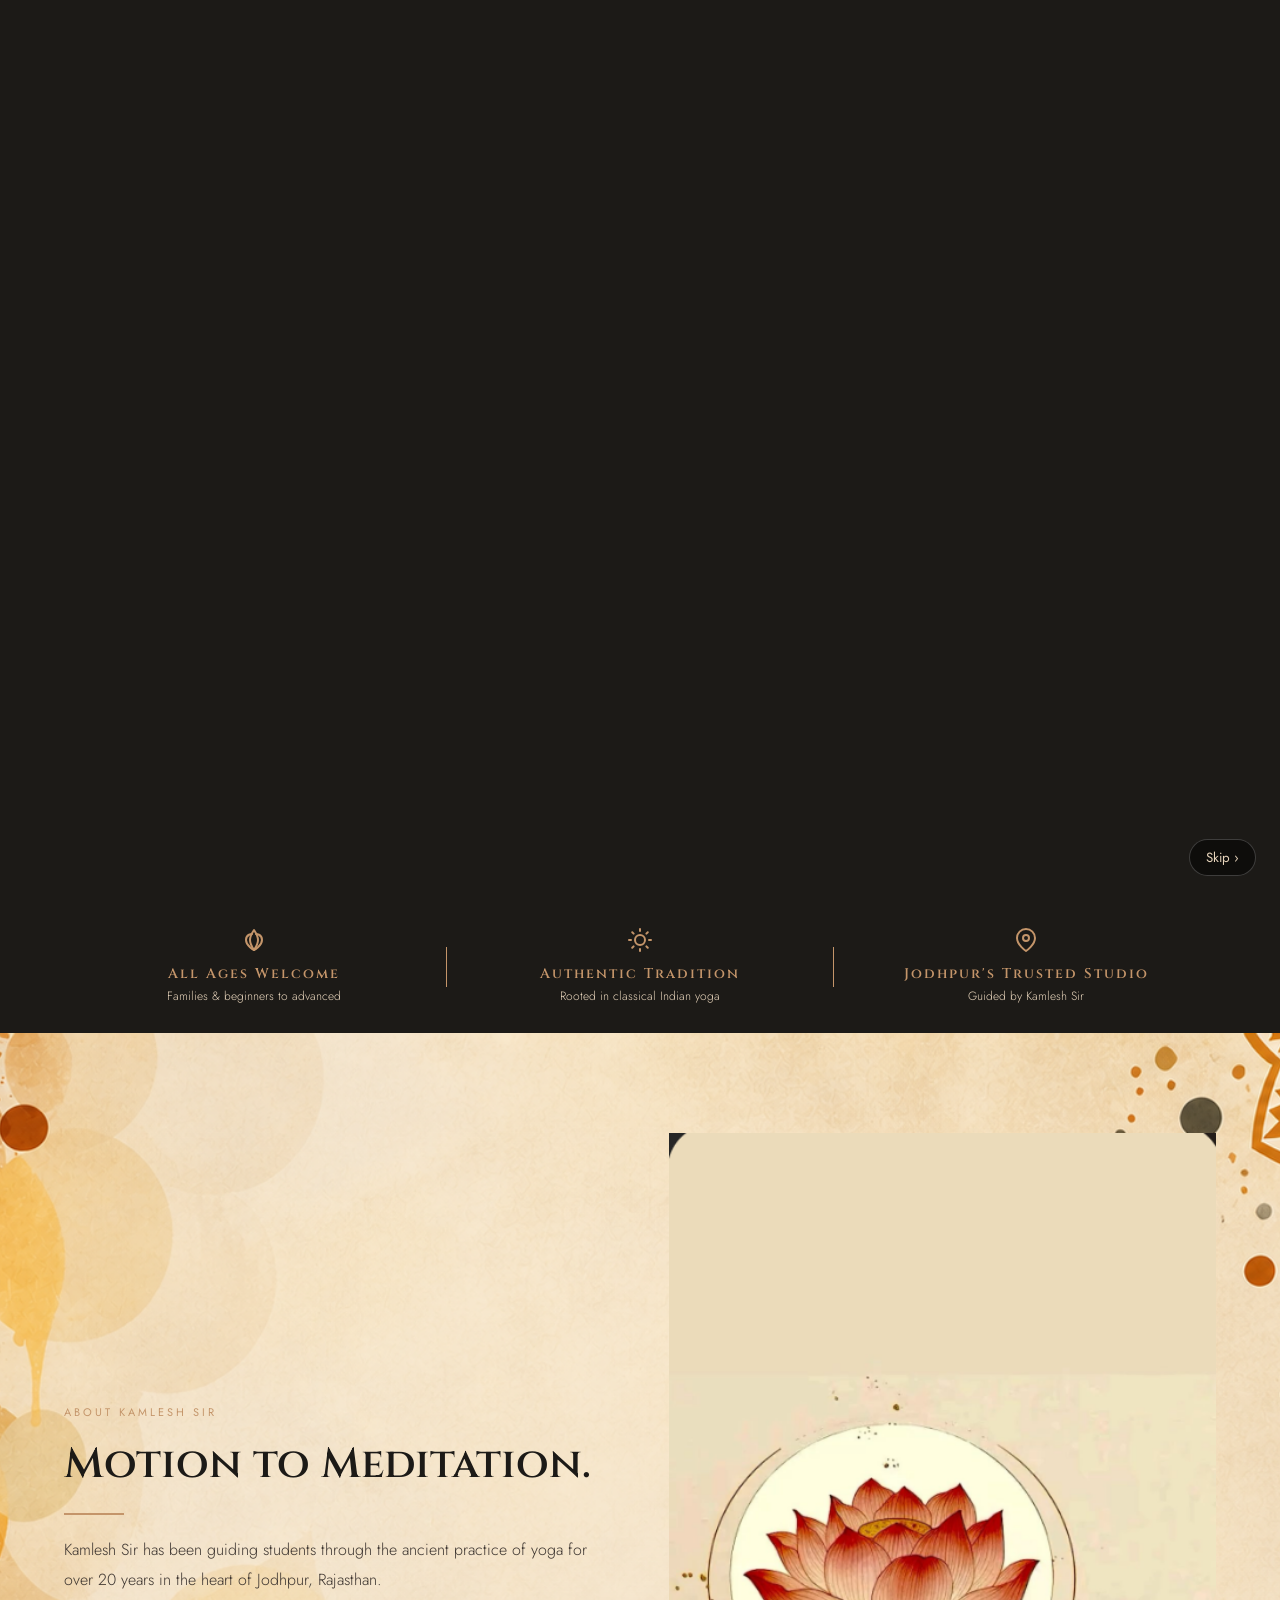
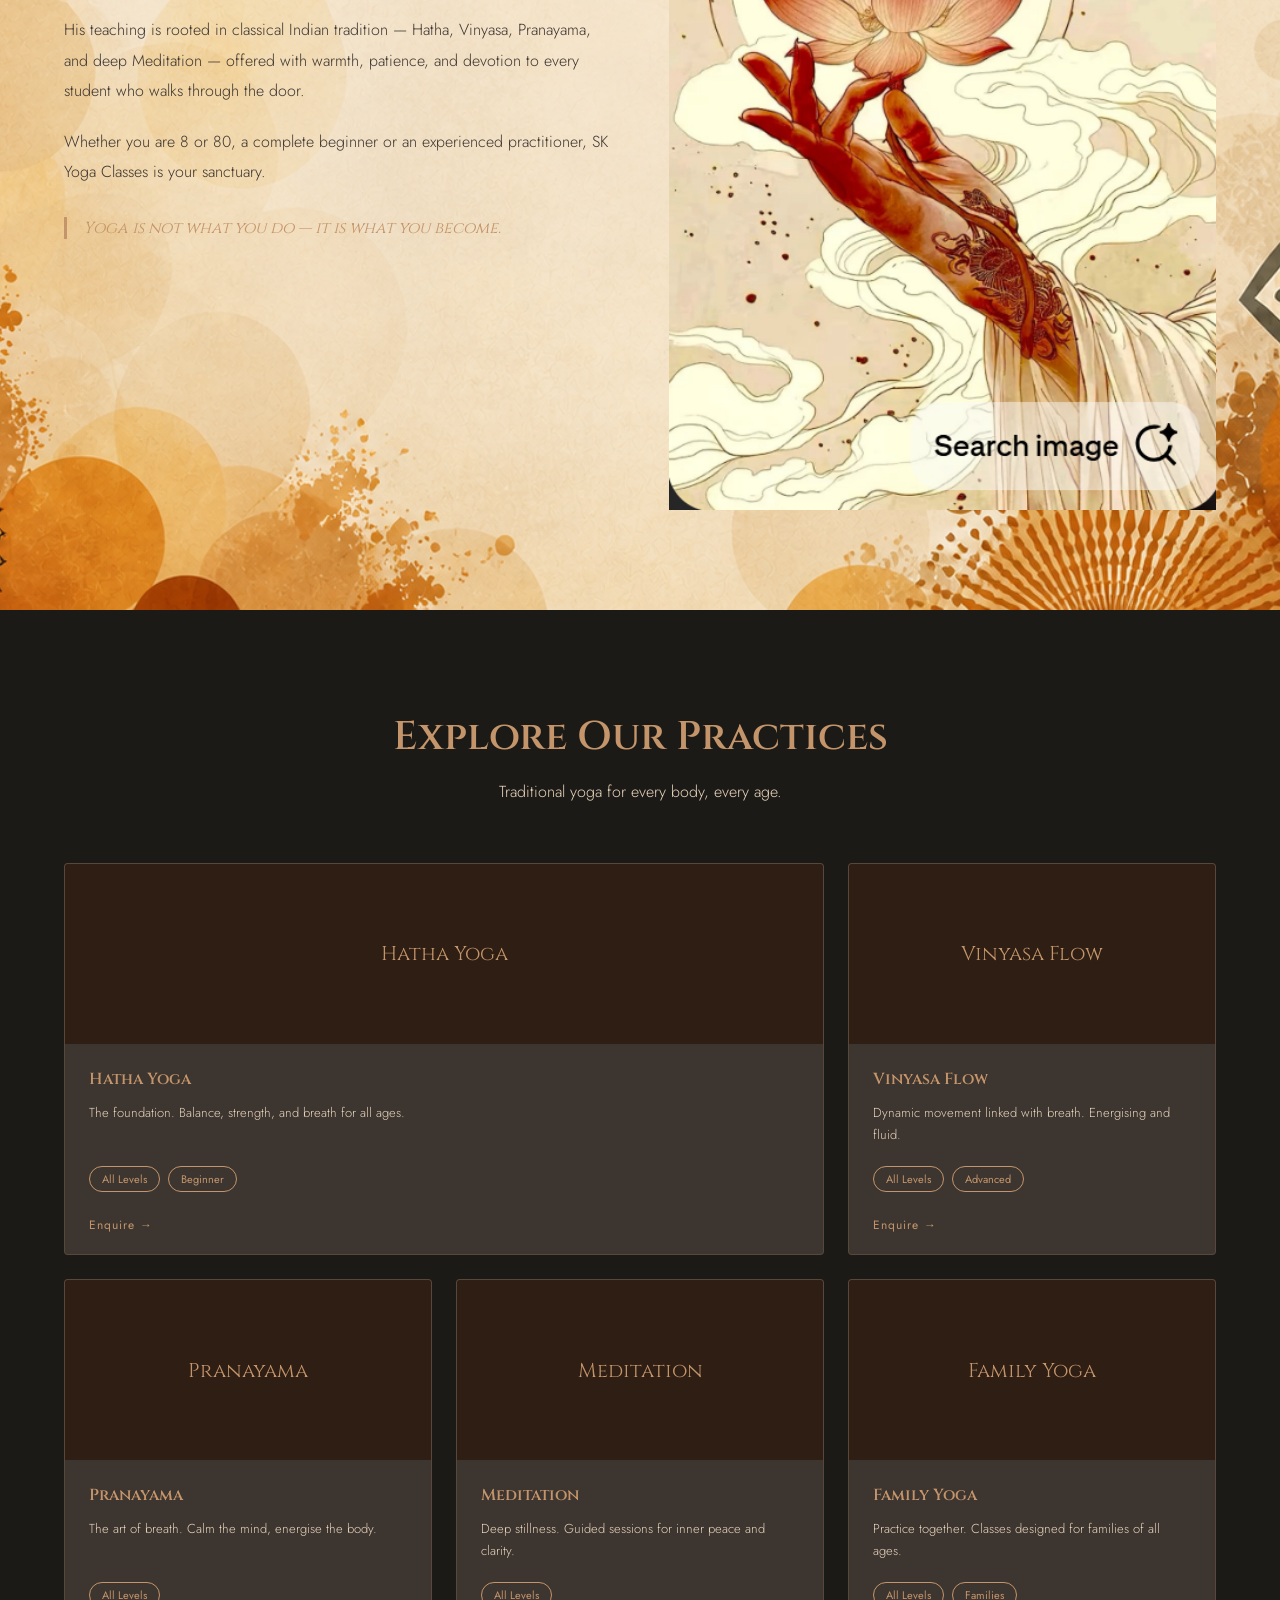
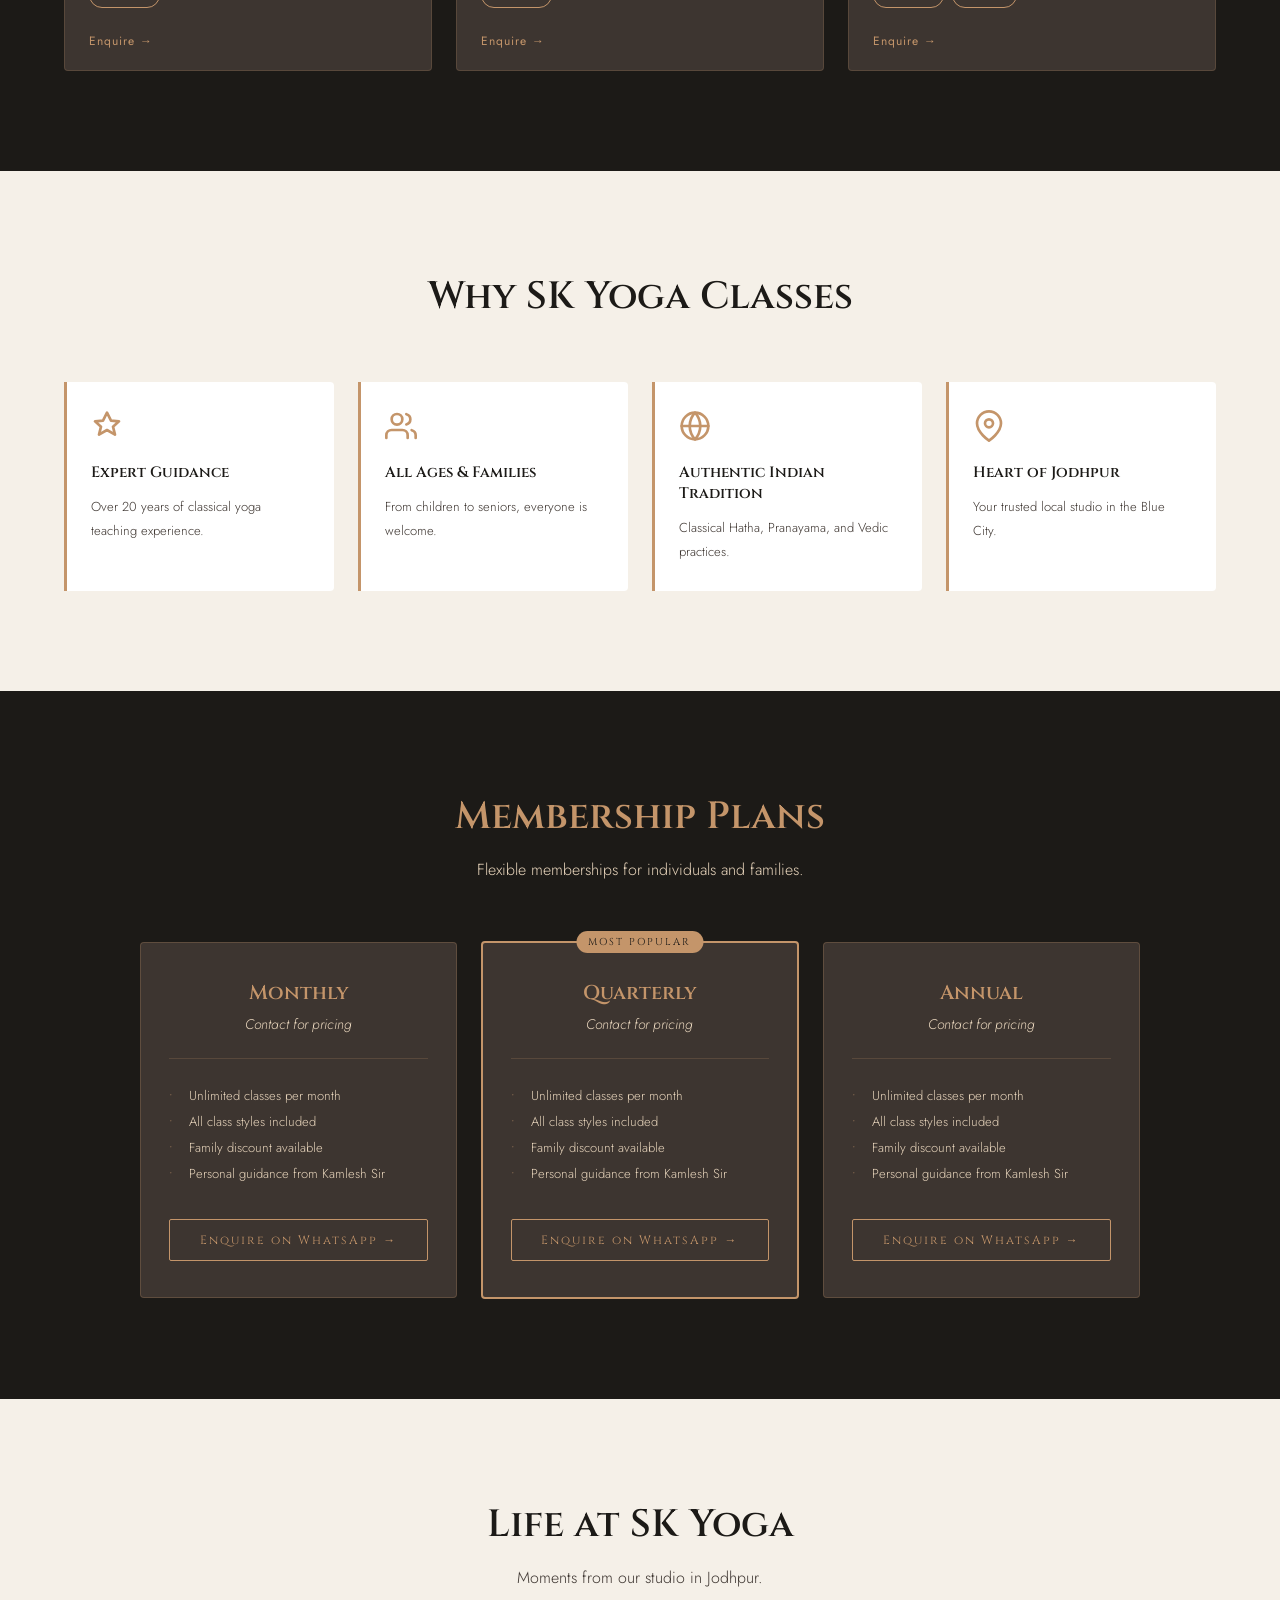
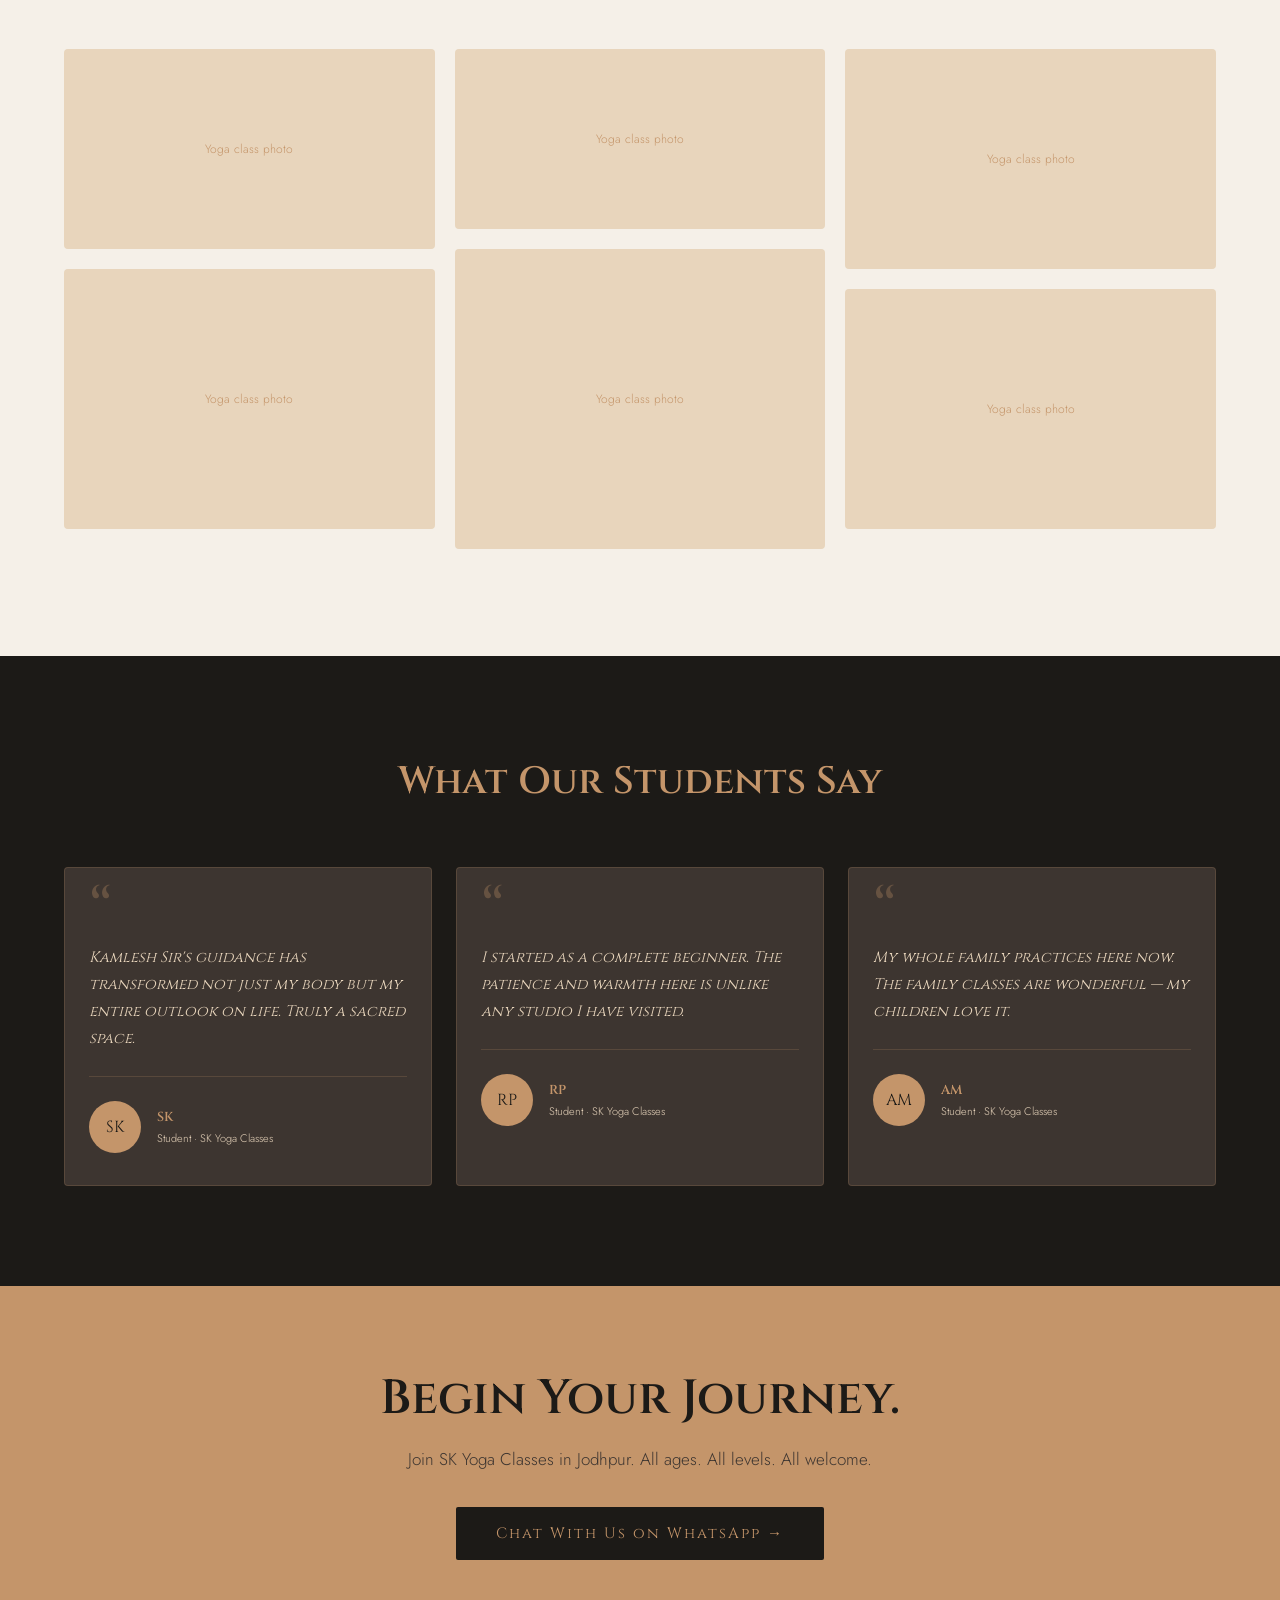
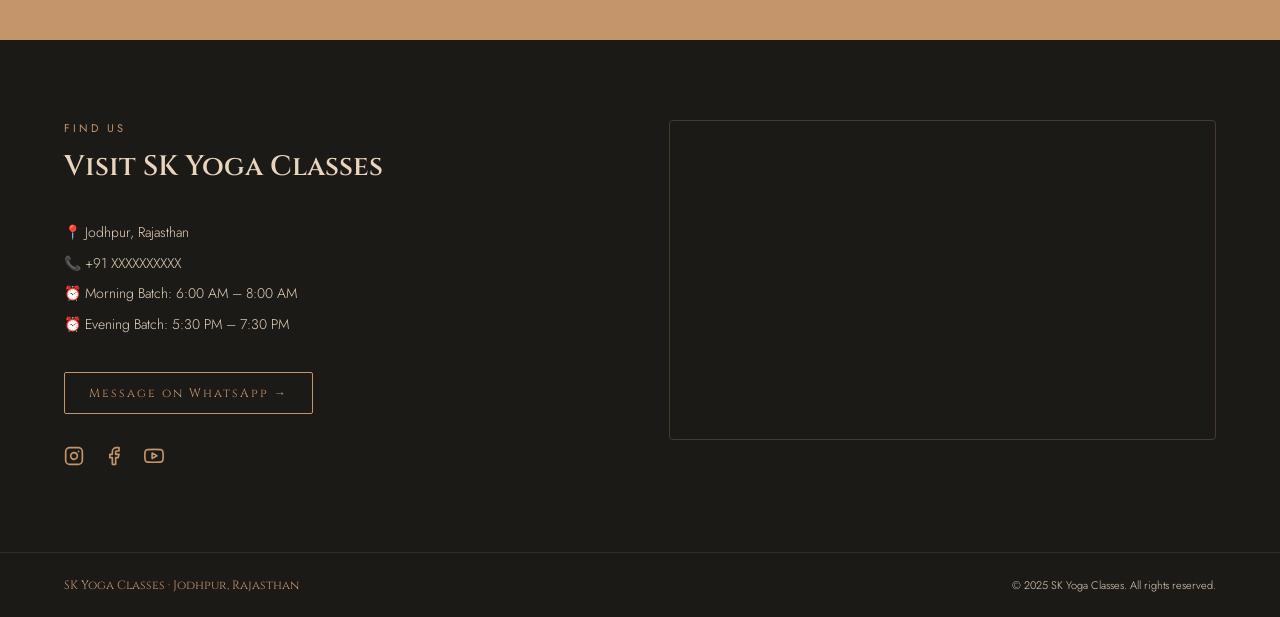
<file: sk yoga/index.html>
<!DOCTYPE html>
<html lang="en">
<head>
    <meta charset="UTF-8">
    <meta name="viewport" content="width=device-width, initial-scale=1.0">
    <title>SK Yoga Classes | Jodhpur</title>
    <meta name="description" content="Join Kamlesh Sir for traditional yoga classes in Jodhpur. Authentic Indian tradition for all ages. Hatha, Vinyasa, Pranayama, and Meditation.">
    <link rel="preconnect" href="https://fonts.googleapis.com">
    <link rel="preconnect" href="https://fonts.gstatic.com" crossorigin>
    <link href="https://fonts.googleapis.com/css2?family=Cinzel:ital,wght@0,400;0,600;1,400&family=Jost:ital,wght@0,300;0,400;0,500;1,300&display=swap" rel="stylesheet">
    <link rel="stylesheet" href="styles.css">
    <link rel="preload" as="video" href="natraj_desktop.mp4" media="(min-width: 768px)">
    <link rel="preload" as="video" href="natraj_mobile.mp4" media="(max-width: 767px)">
</head>
<body>

    <!-- Section 0: Intro Video Overlay -->
    <div id="video-overlay" class="video-overlay">
        <!-- Desktop 16:9 Video -->
        <video id="desktop-video" class="desktop-only" autoplay muted playsinline>
            <source src="natraj_desktop.mp4" type="video/mp4">
        </video>
        <!-- Mobile 9:16 Video -->
        <video id="mobile-video" class="mobile-only" autoplay muted playsinline>
            <source src="natraj_mobile.mp4" type="video/mp4">
        </video>
        <button id="skip-btn" class="skip-btn">Skip &rsaquo;</button>
    </div>

    <!-- Section 1: Navbar -->
    <nav id="navbar" class="navbar">
        <div class="nav-container">
            <div class="logo">SK Yoga Classes</div>
            <div class="hamburger" id="hamburger">
                <span></span>
                <span></span>
                <span></span>
            </div>
            <ul class="nav-links" id="nav-links">
                <li><a href="#home">Home</a></li>
                <li><a href="#about">About</a></li>
                <li><a href="#classes">Classes</a></li>
                <li><a href="#pricing">Pricing</a></li>
                <li><a href="#gallery">Gallery</a></li>
                <li><a href="#contact">Contact</a></li>
            </ul>
        </div>
    </nav>

    <!-- Floating WhatsApp Button -->
    <a href="https://wa.me/91XXXXXXXXXX" class="floating-wa" target="_blank" rel="noopener noreferrer">
        <svg viewBox="0 0 24 24" fill="currentColor" xmlns="http://www.w3.org/2000/svg">
            <path d="M12.031 0C5.4 0 .025 5.378.025 12.012c0 2.118.55 4.186 1.595 6.009L0 24l6.126-1.606c1.782.95 3.791 1.453 5.898 1.453h.005c6.629 0 12.004-5.379 12.004-12.013C24.033 5.378 18.66 0 12.031 0zm0 21.849h-.004c-1.788 0-3.541-.48-5.077-1.39l-.364-.216-3.774.989.999-3.681-.237-.377a10.02 10.02 0 01-1.543-5.328C2.03 5.485 7.4 1.115 12.031 1.115c4.633 0 10.003 4.37 10.003 10.005 0 5.632-5.37 10.729-10.003 10.729zm5.482-7.51c-.302-.15-1.782-.879-2.062-.979-.279-.1-.483-.15-.684.15-.202.302-.784.979-.96 1.18-.178.2-.355.225-.657.075-.302-.15-1.272-.468-2.42-1.49-.894-.796-1.498-1.78-1.674-2.08-.178-.3-.02-.465.13-.615.137-.137.302-.35.454-.525.15-.175.202-.3.302-.5.1-.2.05-.375-.025-.525-.075-.15-.684-1.65-.935-2.26-.245-.595-.494-.515-.684-.525-.178-.01-.383-.01-.584-.01-.2 0-.528.075-.805.375-.279.3-1.056 1.03-1.056 2.51s1.08 2.91 1.232 3.11c.15.2 2.118 3.23 5.127 4.53.715.31 1.274.495 1.708.635.719.23 1.373.195 1.888.12.576-.085 1.782-.73 2.034-1.435.252-.705.252-1.31.178-1.435-.075-.125-.279-.2-.581-.35z"/>
        </svg>
    </a>

    <!-- Section 2: Hero -->
    <section id="home" class="hero section-padding">
        <div class="hero-content">
            <div class="hero-text">
                <span class="label animate-element">SK Yoga Classes &middot; Jodhpur</span>
                <h1 class="animate-element">Find Your Stillness.</h1>
                <p class="subheading animate-element">Motion to Meditation</p>
                <p class="body-text animate-element">Join Kamlesh Sir for traditional yoga classes in Jodhpur. All ages. All levels. All welcome.</p>
                <a href="#classes" class="btn animate-element">Join a Class &rarr;</a>
            </div>
            <div class="hero-image">
                <img src="img1.png" alt="Yoga practice at SK Yoga Classes" loading="eager" class="animate-element">
            </div>
        </div>
    </section>

    <!-- Section 3: Value Strip -->
    <section class="value-strip">
        <div class="value-container">
            <div class="value-item">
                <div class="icon animate-scale">
                    <!-- Simple Lotus SVG -->
                    <svg viewBox="0 0 24 24" fill="none" stroke="currentColor" stroke-width="2" stroke-linecap="round" stroke-linejoin="round"><path d="M12 2c0 0-4 6-4 10s4 10 4 10 4-6 4-10-4-10-4-10z"/><path d="M12 22s-8-4-8-10 6-6 6-6"/><path d="M12 22s8-4 8-10-6-6-6-6"/></svg>
                </div>
                <h3>All Ages Welcome</h3>
                <p>Families & beginners to advanced</p>
            </div>
            <div class="divider"></div>
            <div class="value-item">
                <div class="icon animate-scale">
                    <!-- Om Symbol Alternative: A nice traditional pattern or simple sun -->
                    <svg viewBox="0 0 24 24" fill="none" stroke="currentColor" stroke-width="2" stroke-linecap="round" stroke-linejoin="round"><circle cx="12" cy="12" r="5"/><line x1="12" y1="1" x2="12" y2="3"/><line x1="12" y1="21" x2="12" y2="23"/><line x1="4.22" y1="4.22" x2="5.64" y2="5.64"/><line x1="18.36" y1="18.36" x2="19.78" y2="19.78"/><line x1="1" y1="12" x2="3" y2="12"/><line x1="21" y1="12" x2="23" y2="12"/><line x1="4.22" y1="19.78" x2="5.64" y2="18.36"/><line x1="18.36" y1="5.64" x2="19.78" y2="4.22"/></svg>
                </div>
                <h3>Authentic Tradition</h3>
                <p>Rooted in classical Indian yoga</p>
            </div>
            <div class="divider"></div>
            <div class="value-item">
                <div class="icon animate-scale">
                    <svg viewBox="0 0 24 24" fill="none" stroke="currentColor" stroke-width="2" stroke-linecap="round" stroke-linejoin="round"><path d="M21 10c0 7-9 13-9 13s-9-6-9-13a9 9 0 0 1 18 0z"/><circle cx="12" cy="10" r="3"/></svg>
                </div>
                <h3>Jodhpur's Trusted Studio</h3>
                <p>Guided by Kamlesh Sir</p>
            </div>
        </div>
    </section>

    <!-- Section 4: About -->
    <section id="about" class="about section-padding">
        <div class="about-container">
            <div class="about-text">
                <span class="label animate-element">About Kamlesh Sir</span>
                <h2 class="animate-element">Motion to Meditation.</h2>
                <div class="gold-rule animate-element"></div>
                <p class="animate-element">Kamlesh Sir has been guiding students through the ancient practice of yoga for over 20 years in the heart of Jodhpur, Rajasthan.</p>
                <p class="animate-element">His teaching is rooted in classical Indian tradition — Hatha, Vinyasa, Pranayama, and deep Meditation — offered with warmth, patience, and devotion to every student who walks through the door.</p>
                <p class="animate-element">Whether you are 8 or 80, a complete beginner or an experienced practitioner, SK Yoga Classes is your sanctuary.</p>
                <blockquote class="animate-element">Yoga is not what you do — it is what you become.</blockquote>
            </div>
            <div class="about-image">
                <img src="img2.png" alt="Kamlesh Sir teaching yoga" loading="lazy" class="animate-element">
            </div>
        </div>
    </section>

    <!-- Section 5: Classes -->
    <section id="classes" class="classes section-padding">
        <div class="classes-container">
            <h2 class="section-title animate-element">Explore Our Practices</h2>
            <p class="section-sub animate-element">Traditional yoga for every body, every age.</p>
            
            <div class="bento-grid">
                <!-- Large card -->
                <div class="bento-card large-card animate-card">
                    <div class="bento-placeholder"><span>Hatha Yoga</span></div>
                    <div class="bento-content">
                        <h3>Hatha Yoga</h3>
                        <p>The foundation. Balance, strength, and breath for all ages.</p>
                        <div class="tags">
                            <span class="tag">All Levels</span>
                            <span class="tag">Beginner</span>
                        </div>
                        <a href="https://wa.me/91XXXXXXXXXX" class="enquire-link" target="_blank">Enquire &rarr;</a>
                    </div>
                </div>

                <div class="bento-card animate-card">
                    <div class="bento-placeholder"><span>Vinyasa Flow</span></div>
                    <div class="bento-content">
                        <h3>Vinyasa Flow</h3>
                        <p>Dynamic movement linked with breath. Energising and fluid.</p>
                        <div class="tags">
                            <span class="tag">All Levels</span>
                            <span class="tag">Advanced</span>
                        </div>
                        <a href="https://wa.me/91XXXXXXXXXX" class="enquire-link" target="_blank">Enquire &rarr;</a>
                    </div>
                </div>

                <div class="bento-card animate-card">
                    <div class="bento-placeholder"><span>Pranayama</span></div>
                    <div class="bento-content">
                        <h3>Pranayama</h3>
                        <p>The art of breath. Calm the mind, energise the body.</p>
                        <div class="tags">
                            <span class="tag">All Levels</span>
                        </div>
                        <a href="https://wa.me/91XXXXXXXXXX" class="enquire-link" target="_blank">Enquire &rarr;</a>
                    </div>
                </div>

                <div class="bento-card animate-card">
                    <div class="bento-placeholder"><span>Meditation</span></div>
                    <div class="bento-content">
                        <h3>Meditation</h3>
                        <p>Deep stillness. Guided sessions for inner peace and clarity.</p>
                        <div class="tags">
                            <span class="tag">All Levels</span>
                        </div>
                        <a href="https://wa.me/91XXXXXXXXXX" class="enquire-link" target="_blank">Enquire &rarr;</a>
                    </div>
                </div>

                <div class="bento-card animate-card">
                    <div class="bento-placeholder"><span>Family Yoga</span></div>
                    <div class="bento-content">
                        <h3>Family Yoga</h3>
                        <p>Practice together. Classes designed for families of all ages.</p>
                        <div class="tags">
                            <span class="tag">All Levels</span>
                            <span class="tag">Families</span>
                        </div>
                        <a href="https://wa.me/91XXXXXXXXXX" class="enquire-link" target="_blank">Enquire &rarr;</a>
                    </div>
                </div>
            </div>
        </div>
    </section>

    <!-- Section 6: Why Choose Us -->
    <section class="why-us section-padding">
        <div class="why-container">
            <h2 class="animate-element">Why SK Yoga Classes</h2>
            <div class="why-grid">
                <div class="why-card animate-card">
                    <div class="icon">
                        <svg viewBox="0 0 24 24" fill="none" stroke="currentColor" stroke-width="2" stroke-linecap="round" stroke-linejoin="round"><path d="M12 2l3 6 6 .5-4.5 4 1.5 6-6-3.5-6 3.5 1.5-6-4.5-4 6-.5 3-6z"/></svg>
                    </div>
                    <h3>Expert Guidance</h3>
                    <p>Over 20 years of classical yoga teaching experience.</p>
                </div>
                <div class="why-card animate-card">
                    <div class="icon">
                        <svg viewBox="0 0 24 24" fill="none" stroke="currentColor" stroke-width="2" stroke-linecap="round" stroke-linejoin="round"><path d="M17 21v-2a4 4 0 0 0-4-4H5a4 4 0 0 0-4 4v2"/><circle cx="9" cy="7" r="4"/><path d="M23 21v-2a4 4 0 0 0-3-3.87"/><path d="M16 3.13a4 4 0 0 1 0 7.75"/></svg>
                    </div>
                    <h3>All Ages & Families</h3>
                    <p>From children to seniors, everyone is welcome.</p>
                </div>
                <div class="why-card animate-card">
                    <div class="icon">
                        <svg viewBox="0 0 24 24" fill="none" stroke="currentColor" stroke-width="2" stroke-linecap="round" stroke-linejoin="round"><circle cx="12" cy="12" r="10"/><path d="M2 12h20"/><path d="M12 2a15.3 15.3 0 0 1 4 10 15.3 15.3 0 0 1-4 10 15.3 15.3 0 0 1-4-10 15.3 15.3 0 0 1 4-10z"/></svg>
                    </div>
                    <h3>Authentic Indian Tradition</h3>
                    <p>Classical Hatha, Pranayama, and Vedic practices.</p>
                </div>
                <div class="why-card animate-card">
                    <div class="icon">
                        <svg viewBox="0 0 24 24" fill="none" stroke="currentColor" stroke-width="2" stroke-linecap="round" stroke-linejoin="round"><path d="M21 10c0 7-9 13-9 13s-9-6-9-13a9 9 0 0 1 18 0z"/><circle cx="12" cy="10" r="3"/></svg>
                    </div>
                    <h3>Heart of Jodhpur</h3>
                    <p>Your trusted local studio in the Blue City.</p>
                </div>
            </div>
        </div>
    </section>

    <!-- Section 7: Pricing -->
    <section id="pricing" class="pricing section-padding">
        <div class="pricing-container">
            <h2 class="animate-element">Membership Plans</h2>
            <p class="section-sub animate-element">Flexible memberships for individuals and families.</p>

            <div class="pricing-grid">
                <div class="price-card animate-card">
                    <h3>Monthly</h3>
                    <p class="price-text">Contact for pricing</p>
                    <div class="price-divider"></div>
                    <ul class="features">
                        <li>Unlimited classes per month</li>
                        <li>All class styles included</li>
                        <li>Family discount available</li>
                        <li>Personal guidance from Kamlesh Sir</li>
                    </ul>
                    <a href="https://wa.me/91XXXXXXXXXX" class="price-btn" target="_blank">Enquire on WhatsApp &rarr;</a>
                </div>

                <div class="price-card featured animate-card">
                    <span class="badge">Most Popular</span>
                    <h3>Quarterly</h3>
                    <p class="price-text">Contact for pricing</p>
                    <div class="price-divider"></div>
                    <ul class="features">
                        <li>Unlimited classes per month</li>
                        <li>All class styles included</li>
                        <li>Family discount available</li>
                        <li>Personal guidance from Kamlesh Sir</li>
                    </ul>
                    <a href="https://wa.me/91XXXXXXXXXX" class="price-btn" target="_blank">Enquire on WhatsApp &rarr;</a>
                </div>

                <div class="price-card animate-card">
                    <h3>Annual</h3>
                    <p class="price-text">Contact for pricing</p>
                    <div class="price-divider"></div>
                    <ul class="features">
                        <li>Unlimited classes per month</li>
                        <li>All class styles included</li>
                        <li>Family discount available</li>
                        <li>Personal guidance from Kamlesh Sir</li>
                    </ul>
                    <a href="https://wa.me/91XXXXXXXXXX" class="price-btn" target="_blank">Enquire on WhatsApp &rarr;</a>
                </div>
            </div>
        </div>
    </section>

    <!-- Section 8: Gallery -->
    <section id="gallery" class="gallery section-padding">
        <div class="gallery-container">
            <h2 class="animate-element">Life at SK Yoga</h2>
            <p class="section-sub animate-element">Moments from our studio in Jodhpur.</p>

            <div class="masonry-grid">
                <div class="masonry-item animate-card" style="height: 200px;">
                    <div class="gallery-placeholder">Yoga class photo</div>
                    <div class="overlay"><span>View +</span></div>
                </div>
                <div class="masonry-item animate-card" style="height: 260px;">
                    <div class="gallery-placeholder">Yoga class photo</div>
                    <div class="overlay"><span>View +</span></div>
                </div>
                <div class="masonry-item animate-card" style="height: 180px;">
                    <div class="gallery-placeholder">Yoga class photo</div>
                    <div class="overlay"><span>View +</span></div>
                </div>
                <div class="masonry-item animate-card" style="height: 300px;">
                    <div class="gallery-placeholder">Yoga class photo</div>
                    <div class="overlay"><span>View +</span></div>
                </div>
                <div class="masonry-item animate-card" style="height: 220px;">
                    <div class="gallery-placeholder">Yoga class photo</div>
                    <div class="overlay"><span>View +</span></div>
                </div>
                <div class="masonry-item animate-card" style="height: 240px;">
                    <div class="gallery-placeholder">Yoga class photo</div>
                    <div class="overlay"><span>View +</span></div>
                </div>
            </div>
        </div>
    </section>

    <!-- Lightbox for Gallery -->
    <div id="lightbox" class="lightbox">
        <button id="lightbox-close" class="lightbox-close">&times;</button>
        <div class="lightbox-content">
            <div class="lightbox-placeholder">Yoga class photo</div>
        </div>
    </div>

    <!-- Section 9: Testimonials -->
    <section class="testimonials section-padding">
        <div class="test-container">
            <h2 class="animate-element">What Our Students Say</h2>
            
            <div class="test-grid">
                <div class="test-card animate-card">
                    <div class="quote-mark">&ldquo;</div>
                    <p class="quote-text">Kamlesh Sir's guidance has transformed not just my body but my entire outlook on life. Truly a sacred space.</p>
                    <div class="test-divider"></div>
                    <div class="author">
                        <div class="avatar">SK</div>
                        <div class="author-info">
                            <span class="name">SK</span>
                            <span class="title">Student &middot; SK Yoga Classes</span>
                        </div>
                    </div>
                </div>

                <div class="test-card animate-card">
                    <div class="quote-mark">&ldquo;</div>
                    <p class="quote-text">I started as a complete beginner. The patience and warmth here is unlike any studio I have visited.</p>
                    <div class="test-divider"></div>
                    <div class="author">
                        <div class="avatar">RP</div>
                        <div class="author-info">
                            <span class="name">RP</span>
                            <span class="title">Student &middot; SK Yoga Classes</span>
                        </div>
                    </div>
                </div>

                <div class="test-card animate-card">
                    <div class="quote-mark">&ldquo;</div>
                    <p class="quote-text">My whole family practices here now. The family classes are wonderful — my children love it.</p>
                    <div class="test-divider"></div>
                    <div class="author">
                        <div class="avatar">AM</div>
                        <div class="author-info">
                            <span class="name">AM</span>
                            <span class="title">Student &middot; SK Yoga Classes</span>
                        </div>
                    </div>
                </div>
            </div>
        </div>
    </section>

    <!-- Section 10: CTA Band -->
    <section class="cta-band section-padding">
        <div class="cta-container">
            <h2 class="animate-element">Begin Your Journey.</h2>
            <p class="animate-element">Join SK Yoga Classes in Jodhpur. All ages. All levels. All welcome.</p>
            <a href="https://wa.me/91XXXXXXXXXX" class="cta-btn animate-element" target="_blank">Chat With Us on WhatsApp &rarr;</a>
        </div>
    </section>

    <!-- Section 11: Contact & Footer -->
    <section id="contact" class="contact section-padding">
        <div class="contact-container">
            <div class="contact-left animate-element">
                <span class="label">Find Us</span>
                <h2>Visit SK Yoga Classes</h2>
                <div class="details">
                    <p>📍 Jodhpur, Rajasthan</p>
                    <p>📞 +91 XXXXXXXXXX</p>
                    <p>⏰ Morning Batch: 6:00 AM &ndash; 8:00 AM</p>
                    <p>⏰ Evening Batch: 5:30 PM &ndash; 7:30 PM</p>
                </div>
                <a href="https://wa.me/91XXXXXXXXXX" class="contact-btn" target="_blank">Message on WhatsApp &rarr;</a>
                <div class="socials">
                    <a href="#" aria-label="Instagram">
                        <svg viewBox="0 0 24 24" fill="none" stroke="currentColor" stroke-width="2" stroke-linecap="round" stroke-linejoin="round"><rect x="2" y="2" width="20" height="20" rx="5" ry="5"/><path d="M16 11.37A4 4 0 1 1 12.63 8 4 4 0 0 1 16 11.37z"/><line x1="17.5" y1="6.5" x2="17.51" y2="6.5"/></svg>
                    </a>
                    <a href="#" aria-label="Facebook">
                        <svg viewBox="0 0 24 24" fill="none" stroke="currentColor" stroke-width="2" stroke-linecap="round" stroke-linejoin="round"><path d="M18 2h-3a5 5 0 0 0-5 5v3H7v4h3v8h4v-8h3l1-4h-4V7a1 1 0 0 1 1-1h3z"/></svg>
                    </a>
                    <a href="#" aria-label="YouTube">
                        <svg viewBox="0 0 24 24" fill="none" stroke="currentColor" stroke-width="2" stroke-linecap="round" stroke-linejoin="round"><path d="M22.54 6.42a2.78 2.78 0 0 0-1.94-2C18.88 4 12 4 12 4s-6.88 0-8.6.46a2.78 2.78 0 0 0-1.94 2A29 29 0 0 0 1 11.75a29 29 0 0 0 .46 5.33 2.78 2.78 0 0 0 1.94 2c1.72.46 8.6.46 8.6.46s6.88 0 8.6-.46a2.78 2.78 0 0 0 1.94-2 29 29 0 0 0 .46-5.33 29 29 0 0 0-.46-5.33z"/><polygon points="9.75 15.02 15.5 11.75 9.75 8.48 9.75 15.02"/></svg>
                    </a>
                </div>
            </div>
            <div class="contact-right animate-element">
                <!-- Embedded Google Map for Jodhpur -->
                <iframe src="https://www.google.com/maps/embed?pb=!1m18!1m12!1m3!1d114400.12269225883!2d72.93721796781295!3d26.270119865610264!2m3!1f0!2f0!3f0!3m2!1i1024!2i768!4f13.1!3m3!1m2!1s0x39418c4eaa06fcb9%3A0x7d6a54f06554b426!2sJodhpur%2C%20Rajasthan!5e0!3m2!1sen!2sin!4v1700000000000!5m2!1sen!2sin" width="100%" height="320" style="border:0;" allowfullscreen="" loading="lazy" referrerpolicy="no-referrer-when-downgrade"></iframe>
            </div>
        </div>
    </section>

    <footer class="footer">
        <div class="footer-container">
            <div class="footer-left">SK Yoga Classes &middot; Jodhpur, Rajasthan</div>
            <div class="footer-right">&copy; 2025 SK Yoga Classes. All rights reserved.</div>
        </div>
    </footer>

    <script src="script.js"></script>
</body>
</html>
</file>
<file: sk yoga/styles.css>
:root {
    --charcoal: #1C1A17;
    --charcoal2: #3D3530;
    --gold: #C4956A;
    --cream: #E8D5BC;
    --linen: #F5F0E8;
    
    --font-heading: 'Cinzel', serif;
    --font-body: 'Jost', sans-serif;
}

* {
    margin: 0;
    padding: 0;
    box-sizing: border-box;
}

html {
    scroll-behavior: smooth;
}

body {
    font-family: var(--font-body);
    background-color: var(--linen);
    color: var(--charcoal);
    overflow-x: hidden;
}

/* Typography */
h1, h2, h3, h4, h5, h6, .logo {
    font-family: var(--font-heading);
}

.label {
    font-family: var(--font-body);
}

a {
    text-decoration: none;
}

ul {
    list-style: none;
}

.section-padding {
    padding: 100px 5%;
}

/* Intro Video Overlay */
.video-overlay {
    position: fixed;
    top: 0;
    left: 0;
    width: 100%;
    height: 100vh;
    background-color: var(--charcoal);
    z-index: 9999;
    display: flex;
    justify-content: center;
    align-items: center;
    transition: opacity 1s ease;
    overflow: hidden;
}

.desktop-only {
    display: block;
    width: 100vw;
    height: 100vh;
    object-fit: cover;
}

.mobile-only {
    display: none;
    width: 100vw;
    height: 100vh;
    object-fit: cover;
}

.skip-btn {
    position: absolute;
    bottom: 24px;
    right: 24px;
    background-color: rgba(0, 0, 0, 0.5);
    color: var(--cream);
    border: 1px solid rgba(255, 255, 255, 0.2);
    padding: 8px 16px;
    border-radius: 50px;
    font-family: var(--font-body);
    cursor: pointer;
    z-index: 10000;
}

/* Floating WhatsApp Button */
.floating-wa {
    position: fixed;
    bottom: 24px;
    left: 24px;
    width: 60px;
    height: 60px;
    background-color: #25D366;
    color: white;
    border-radius: 50%;
    display: flex;
    justify-content: center;
    align-items: center;
    z-index: 900;
    box-shadow: 0 4px 10px rgba(0,0,0,0.3);
    transition: transform 0.3s ease;
}

.floating-wa svg {
    width: 32px;
    height: 32px;
}

.floating-wa:hover {
    transform: scale(1.1);
}

/* Navbar */
.navbar {
    position: fixed;
    top: 0;
    width: 100%;
    z-index: 1000;
    background-color: transparent;
    transition: background-color 0.3s ease;
}

.navbar.scrolled {
    background-color: var(--charcoal);
}

.nav-container {
    display: flex;
    justify-content: space-between;
    align-items: center;
    padding: 20px 5%;
}

.logo {
    color: var(--gold);
    font-size: 18px;
    font-weight: 600;
}

.nav-links {
    display: flex;
    gap: 32px;
}

.nav-links li a {
    color: var(--cream);
    font-weight: 400;
    font-size: 13px;
    letter-spacing: 2px;
    text-transform: uppercase;
    position: relative;
    transition: color 0.3s;
}

.nav-links li a:hover, .nav-links li a.active {
    color: var(--gold);
}

.nav-links li a::after {
    content: '';
    position: absolute;
    width: 0;
    height: 1px;
    bottom: -4px;
    left: 0;
    background-color: var(--gold);
    transition: width 0.3s ease;
}

.nav-links li a:hover::after, .nav-links li a.active::after {
    width: 100%;
}

.hamburger {
    display: none;
    flex-direction: column;
    gap: 5px;
    cursor: pointer;
    z-index: 1001;
}

.hamburger span {
    width: 25px;
    height: 2px;
    background-color: var(--gold);
    transition: 0.3s;
}

/* Hero Section */
.hero {
    height: 100vh;
    padding-top: 80px; /* nav height offset */
    display: flex;
    background-image: url('background_1_desktop.png');
    background-size: cover;
    background-position: center;
}

.hero-content {
    display: flex;
    width: 100%;
    height: 100%;
}

.hero-text {
    flex: 1;
    display: flex;
    flex-direction: column;
    justify-content: center;
    padding-right: 5%;
}

.hero-text .label {
    font-size: 11px;
    letter-spacing: 3px;
    color: var(--gold);
    text-transform: uppercase;
    font-weight: 400;
    margin-bottom: 16px;
}

.hero-text h1 {
    font-size: 56px;
    color: var(--charcoal);
    font-weight: 600;
    line-height: 1.2;
    margin-bottom: 8px;
}

.hero-text .subheading {
    font-family: var(--font-heading);
    font-style: italic;
    font-size: 20px;
    color: var(--gold);
    margin-bottom: 24px;
}

.hero-text .body-text {
    font-size: 16px;
    font-weight: 300;
    color: var(--charcoal2);
    line-height: 1.8;
    max-width: 420px;
    margin-bottom: 40px;
}

.btn {
    display: inline-block;
    background-color: var(--charcoal);
    color: var(--gold);
    font-family: var(--font-heading);
    font-size: 14px;
    letter-spacing: 2px;
    padding: 14px 32px;
    border-radius: 2px;
    align-self: flex-start;
    transition: 0.3s;
}

.btn:hover {
    background-color: var(--gold);
    color: var(--charcoal);
}

.hero-image {
    flex: 1;
    height: 100%;
}

.hero-image img {
    width: 100%;
    height: 100%;
    object-fit: cover;
}

/* Value Strip */
.value-strip {
    background-color: var(--charcoal);
    padding: 28px 0;
    width: 100%;
}

.value-container {
    display: flex;
    justify-content: center;
    align-items: center;
    max-width: 1200px;
    margin: 0 auto;
    padding: 0 5%;
}

.value-item {
    flex: 1;
    text-align: center;
}

.value-item .icon {
    color: var(--gold);
    width: 24px;
    height: 24px;
    margin: 0 auto 12px;
}

.value-item h3 {
    font-size: 14px;
    font-weight: 600;
    color: var(--gold);
    letter-spacing: 2px;
    margin-bottom: 4px;
}

.value-item p {
    font-size: 12px;
    font-weight: 300;
    color: var(--cream);
}

.value-strip .divider {
    width: 1px;
    height: 40px;
    background-color: var(--gold);
    margin: 0 4%;
}

/* About Section */
.about {
    background-image: url('background_2_desktop.png');
    background-size: cover;
    background-position: center;
}

.about-container {
    display: flex;
    width: 100%;
    height: 100%;
    gap: 5%;
}

.about-text {
    flex: 1;
    display: flex;
    flex-direction: column;
    justify-content: center;
}

.about-text .label {
    font-size: 11px;
    font-weight: 400;
    letter-spacing: 3px;
    color: var(--gold);
    text-transform: uppercase;
    margin-bottom: 16px;
}

.about-text h2 {
    font-size: 42px;
    font-weight: 600;
    color: var(--charcoal);
}

.gold-rule {
    width: 60px;
    height: 2px;
    background-color: var(--gold);
    margin: 20px 0;
}

.about-text p {
    font-size: 16px;
    font-weight: 300;
    color: var(--charcoal2);
    line-height: 1.9;
    margin-bottom: 20px;
}

.about-text blockquote {
    font-family: var(--font-heading);
    font-style: italic;
    font-size: 16px;
    color: var(--gold);
    border-left: 3px solid var(--gold);
    padding-left: 16px;
    margin-top: 10px;
}

.about-image {
    flex: 1;
    display: flex;
}

.about-image img {
    width: 100%;
    height: 100%;
    object-fit: cover;
}

/* Classes Section */
.classes {
    background-color: var(--charcoal);
}

.section-title {
    font-size: 40px;
    font-weight: 600;
    color: var(--gold);
    text-align: center;
    margin-bottom: 16px;
}

.section-sub {
    font-size: 16px;
    font-weight: 300;
    color: var(--cream);
    text-align: center;
    margin-bottom: 60px;
}

.bento-grid {
    display: grid;
    grid-template-columns: repeat(3, 1fr);
    grid-auto-rows: minmax(min-content, max-content);
    gap: 24px;
    max-width: 1200px;
    margin: 0 auto;
}

.large-card {
    grid-column: span 2;
}

.bento-card {
    background-color: var(--charcoal2);
    border: 1px solid rgba(196, 149, 106, 0.2);
    border-radius: 4px;
    overflow: hidden;
    display: flex;
    flex-direction: column;
}

.bento-placeholder {
    height: 180px;
    background-color: #2E1E14;
    display: flex;
    align-items: center;
    justify-content: center;
}

.bento-placeholder span {
    font-family: var(--font-heading);
    color: var(--gold);
    font-size: 20px;
}

.bento-content {
    padding: 24px 24px 20px;
    flex-grow: 1;
    display: flex;
    flex-direction: column;
}

.bento-content h3 {
    font-size: 16px;
    font-weight: 600;
    color: var(--gold);
    margin-bottom: 12px;
}

.bento-content p {
    font-size: 13px;
    font-weight: 300;
    color: var(--cream);
    line-height: 1.7;
    margin-bottom: 20px;
    flex-grow: 1;
}

.tags {
    display: flex;
    gap: 8px;
    margin-bottom: 24px;
    flex-wrap: wrap;
}

.tag {
    border: 1px solid var(--gold);
    color: var(--gold);
    font-size: 11px;
    border-radius: 20px;
    padding: 4px 12px;
}

.enquire-link {
    color: var(--gold);
    font-size: 12px;
    letter-spacing: 1px;
    align-self: flex-start;
}

.enquire-link:hover {
    text-decoration: underline;
}

/* Why Choose Us Section */
.why-container h2 {
    font-size: 38px;
    font-weight: 600;
    color: var(--charcoal);
    text-align: center;
    margin-bottom: 60px;
}

.why-grid {
    display: grid;
    grid-template-columns: repeat(4, 1fr);
    gap: 24px;
    max-width: 1200px;
    margin: 0 auto;
}

.why-card {
    background-color: #fff;
    border-radius: 4px;
    border-left: 3px solid var(--gold);
    border-top-left-radius: 0;
    border-bottom-left-radius: 0;
    padding: 28px 24px;
}

.why-card .icon {
    color: var(--gold);
    width: 32px;
    height: 32px;
    margin-bottom: 20px;
}

.why-card h3 {
    font-size: 15px;
    font-weight: 600;
    color: var(--charcoal);
    margin-bottom: 12px;
}

.why-card p {
    font-size: 13px;
    font-weight: 300;
    color: var(--charcoal2);
    line-height: 1.8;
}

/* Pricing Section */
.pricing {
    background-color: var(--charcoal);
}

.pricing-container h2 {
    font-size: 38px;
    font-weight: 600;
    color: var(--gold);
    text-align: center;
    margin-bottom: 16px;
}

.pricing-grid {
    display: grid;
    grid-template-columns: repeat(3, 1fr);
    gap: 24px;
    max-width: 1000px;
    margin: 0 auto;
    align-items: center;
}

.price-card {
    background-color: var(--charcoal2);
    border: 1px solid rgba(196, 149, 106, 0.25);
    border-radius: 4px;
    padding: 36px 28px;
    text-align: center;
    position: relative;
}

.price-card.featured {
    border: 2px solid var(--gold);
    transform: scale(1.04);
}

.badge {
    position: absolute;
    top: -12px;
    left: 50%;
    transform: translateX(-50%);
    background-color: var(--gold);
    color: var(--charcoal);
    font-family: var(--font-heading);
    font-size: 10px;
    letter-spacing: 2px;
    padding: 4px 12px;
    border-radius: 20px;
    text-transform: uppercase;
}

.price-card h3 {
    font-size: 20px;
    font-weight: 600;
    color: var(--gold);
    margin-bottom: 8px;
}

.price-text {
    font-size: 14px;
    font-style: italic;
    font-weight: 300;
    color: var(--cream);
    margin-bottom: 24px;
}

.price-divider {
    height: 1px;
    background-color: rgba(196, 149, 106, 0.2);
    margin-bottom: 24px;
}

.features {
    text-align: left;
    margin-bottom: 32px;
}

.features li {
    font-size: 13px;
    font-weight: 300;
    color: var(--cream);
    line-height: 2;
    position: relative;
    padding-left: 20px;
}

.features li::before {
    content: '•';
    color: var(--gold);
    position: absolute;
    left: 0;
}

.price-btn {
    display: block;
    width: 100%;
    border: 1px solid var(--gold);
    color: var(--gold);
    font-family: var(--font-heading);
    font-size: 12px;
    letter-spacing: 2px;
    padding: 12px;
    border-radius: 2px;
    transition: 0.3s;
}

.price-btn:hover {
    background-color: var(--gold);
    color: var(--charcoal);
}

/* Gallery Section */
.gallery-container h2 {
    font-size: 38px;
    font-weight: 600;
    color: var(--charcoal);
    text-align: center;
    margin-bottom: 16px;
}

.gallery-container .section-sub {
    color: var(--charcoal2);
}

.masonry-grid {
    column-count: 3;
    column-gap: 20px;
    max-width: 1200px;
    margin: 0 auto;
}

.masonry-item {
    background-color: var(--cream);
    border-radius: 4px;
    margin-bottom: 20px;
    display: flex;
    justify-content: center;
    align-items: center;
    position: relative;
    overflow: hidden;
    cursor: pointer;
    break-inside: avoid;
}

.gallery-placeholder {
    font-size: 12px;
    font-weight: 300;
    color: var(--gold);
}

.masonry-item .overlay {
    position: absolute;
    top: 0;
    left: 0;
    width: 100%;
    height: 100%;
    background-color: rgba(0, 0, 0, 0.35);
    display: flex;
    justify-content: center;
    align-items: center;
    transform: translateY(100%);
    transition: transform 0.3s ease;
}

.masonry-item:hover .overlay {
    transform: translateY(0);
}

.masonry-item .overlay span {
    font-family: var(--font-heading);
    color: var(--gold);
    font-size: 16px;
}

/* Lightbox */
.lightbox {
    position: fixed;
    top: 0;
    left: 0;
    width: 100%;
    height: 100vh;
    background-color: rgba(0, 0, 0, 0.9);
    z-index: 10000;
    display: none;
    justify-content: center;
    align-items: center;
}

.lightbox.active {
    display: flex;
}

.lightbox-close {
    position: absolute;
    top: 24px;
    right: 24px;
    background: none;
    border: none;
    color: #fff;
    font-size: 36px;
    cursor: pointer;
}

.lightbox-content {
    width: 80%;
    height: 80%;
    background-color: var(--cream);
    display: flex;
    justify-content: center;
    align-items: center;
    border-radius: 4px;
}

.lightbox-placeholder {
    font-size: 16px;
    color: var(--gold);
    font-weight: 300;
}

/* Testimonials */
.testimonials {
    background-color: var(--charcoal);
}

.test-container h2 {
    font-size: 38px;
    font-weight: 600;
    color: var(--gold);
    text-align: center;
    margin-bottom: 60px;
}

.test-grid {
    display: grid;
    grid-template-columns: repeat(3, 1fr);
    gap: 24px;
    max-width: 1200px;
    margin: 0 auto;
}

.test-card {
    background-color: var(--charcoal2);
    border: 1px solid rgba(196, 149, 106, 0.2);
    border-radius: 4px;
    padding: 32px 24px;
    position: relative;
}

.quote-mark {
    font-family: var(--font-heading);
    font-size: 72px;
    color: var(--gold);
    opacity: 0.3;
    line-height: 0;
    margin-top: 20px;
    margin-bottom: 24px;
}

.quote-text {
    font-family: var(--font-heading);
    font-style: italic;
    font-size: 15px;
    color: var(--cream);
    line-height: 1.8;
    margin-bottom: 24px;
}

.test-divider {
    height: 1px;
    background-color: rgba(196, 149, 106, 0.2);
    margin-bottom: 24px;
}

.author {
    display: flex;
    align-items: center;
    gap: 16px;
}

.avatar {
    width: 52px;
    height: 52px;
    background-color: var(--gold);
    border-radius: 50%;
    display: flex;
    justify-content: center;
    align-items: center;
    font-family: var(--font-heading);
    font-size: 16px;
    color: var(--charcoal);
}

.author-info {
    display: flex;
    flex-direction: column;
}

.author-info .name {
    font-family: var(--font-heading);
    font-weight: 600;
    font-size: 13px;
    color: var(--gold);
    margin-bottom: 4px;
}

.author-info .title {
    font-size: 11px;
    font-weight: 300;
    color: var(--cream);
}

/* CTA Band */
.cta-band {
    background-color: var(--gold);
    padding: 80px 5%;
    text-align: center;
}

.cta-band h2 {
    font-size: 48px;
    font-weight: 600;
    color: var(--charcoal);
}

.cta-band p {
    font-size: 17px;
    font-weight: 300;
    color: var(--charcoal2);
    margin: 16px 0 36px;
}

.cta-btn {
    display: inline-block;
    background-color: var(--charcoal);
    color: var(--gold);
    font-family: var(--font-heading);
    font-size: 15px;
    letter-spacing: 2px;
    padding: 16px 40px;
    border-radius: 2px;
    transition: 0.3s;
}

.cta-btn:hover {
    background-color: var(--charcoal2);
}

/* Contact & Footer */
.contact {
    background-color: var(--charcoal);
    padding: 80px 5%;
}

.contact-container {
    display: flex;
    max-width: 1200px;
    margin: 0 auto;
    gap: 5%;
}

.contact-left {
    flex: 1;
}

.contact-left .label {
    font-size: 11px;
    letter-spacing: 3px;
    color: var(--gold);
    text-transform: uppercase;
    display: block;
    margin-bottom: 12px;
}

.contact-left h2 {
    font-size: 28px;
    font-weight: 600;
    color: var(--cream);
    margin-bottom: 32px;
}

.contact-left .details {
    margin-bottom: 32px;
}

.contact-left .details p {
    font-size: 14px;
    font-weight: 300;
    color: var(--cream);
    line-height: 2.2;
}

.contact-btn {
    display: inline-block;
    background-color: var(--charcoal);
    color: var(--gold);
    border: 1px solid var(--gold);
    font-family: var(--font-heading);
    font-size: 12px;
    letter-spacing: 2px;
    padding: 12px 24px;
    border-radius: 2px;
    margin-bottom: 32px;
    transition: 0.3s;
}

.contact-btn:hover {
    background-color: var(--gold);
    color: var(--charcoal);
}

.socials {
    display: flex;
    gap: 20px;
}

.socials a {
    color: var(--gold);
}

.socials svg {
    width: 20px;
    height: 20px;
}

.contact-right {
    flex: 1;
}

.contact-right iframe {
    border: 1px solid rgba(196, 149, 106, 0.25) !important;
    border-radius: 4px;
}

.footer {
    background-color: var(--charcoal);
    border-top: 1px solid rgba(196, 149, 106, 0.15);
    padding: 24px 5%;
}

.footer-container {
    display: flex;
    justify-content: space-between;
    align-items: center;
    max-width: 1200px;
    margin: 0 auto;
}

.footer-left {
    font-family: var(--font-heading);
    font-size: 12px;
    color: var(--gold);
}

.footer-right {
    font-size: 11px;
    font-weight: 300;
    color: var(--cream);
}

/* Animations (Initial State) */
.animate-element {
    opacity: 0;
    transform: translateY(30px);
    transition: opacity 0.7s ease, transform 0.7s ease;
}

.animate-card {
    opacity: 0;
    transform: translateY(30px);
    transition: opacity 0.7s ease, transform 0.7s ease;
}

.animate-scale {
    transform: scale(0.8);
    opacity: 0;
    transition: opacity 0.5s ease, transform 0.5s ease;
}

.hero-image img.animate-element, .about-image img.animate-element {
    opacity: 0;
    transform: none;
    transition: opacity 0.9s ease;
}

/* Animation Active Classes */
.in-view {
    opacity: 1 !important;
    transform: translateY(0) !important;
}

.scale-in-view {
    opacity: 1 !important;
    transform: scale(1) !important;
}

.fade-in-view {
    opacity: 1 !important;
}

/* Mobile Responsiveness */
@media (max-width: 1023px) {
    .section-padding {
        padding: 60px 5%;
    }
    
    .masonry-grid {
        column-count: 2;
    }
}

@media (max-width: 767px) {
    .section-padding {
        padding: 60px 5%;
    }

    /* Nav */
    .nav-links {
        position: fixed;
        top: 0;
        right: -100%;
        width: 100%;
        height: 100vh;
        background-color: var(--charcoal);
        flex-direction: column;
        justify-content: center;
        align-items: center;
        transition: 0.4s ease;
        z-index: 1000;
    }

    .nav-links.active {
        right: 0;
    }

    .nav-links li a {
        font-size: 20px;
    }

    .hamburger {
        display: flex;
        z-index: 1001;
    }

    .hamburger.active span:nth-child(1) {
        transform: translateY(7px) rotate(45deg);
    }

    .hamburger.active span:nth-child(2) {
        opacity: 0;
    }

    .hamburger.active span:nth-child(3) {
        transform: translateY(-7px) rotate(-45deg);
    }

    /* Floating WA */
    .floating-wa {
        left: auto;
        right: 24px;
    }

    /* Typography scaling */
    .hero-text h1 {
        font-size: 34px;
    }

    .about-text h2 {
        font-size: 26px;
    }

    .section-title, .why-container h2, .pricing-container h2, .gallery-container h2, .test-container h2 {
        font-size: 24px;
    }
    
    .cta-band h2 {
        font-size: 34px;
    }

    /* Video Overlay */
    .desktop-only {
        display: none !important;
    }
    .mobile-only {
        display: block !important;
    }

    /* Hero */
    .hero {
        height: auto;
        min-height: 100vh;
        background-image: url('background_1_mobile.png');
    }

    .hero-content {
        flex-direction: column;
    }

    .hero-text {
        padding-right: 0;
        padding-bottom: 40px;
    }

    .hero-image {
        width: 100%;
        height: 50vw;
    }

    /* Value Strip */
    .value-container {
        flex-direction: column;
        gap: 30px;
    }

    .value-strip .divider {
        display: none;
    }

    /* About */
    .about {
        background-image: url('background_2_mobile.png');
    }

    .about-container {
        flex-direction: column;
    }

    .about-image {
        order: -1;
        width: 100%;
        height: 70vw;
        margin-bottom: 30px;
    }

    /* Bento Grid */
    .bento-grid {
        grid-template-columns: 1fr;
    }

    .large-card {
        grid-column: span 1;
    }

    /* Why Us */
    .why-grid {
        grid-template-columns: 1fr 1fr;
    }

    /* Pricing */
    .pricing-grid {
        grid-template-columns: 1fr;
    }

    .price-card.featured {
        transform: none;
    }

    /* Gallery */
    .masonry-grid {
        column-count: 1;
    }

    /* Testimonials */
    .test-grid {
        grid-template-columns: 1fr;
    }

    /* Contact & Footer */
    .contact-container {
        flex-direction: column;
        gap: 40px;
    }

    .footer-container {
        flex-direction: column;
        gap: 16px;
        text-align: center;
    }
}

@media (max-width: 480px) {
    .why-grid {
        grid-template-columns: 1fr;
    }
}
</file>
